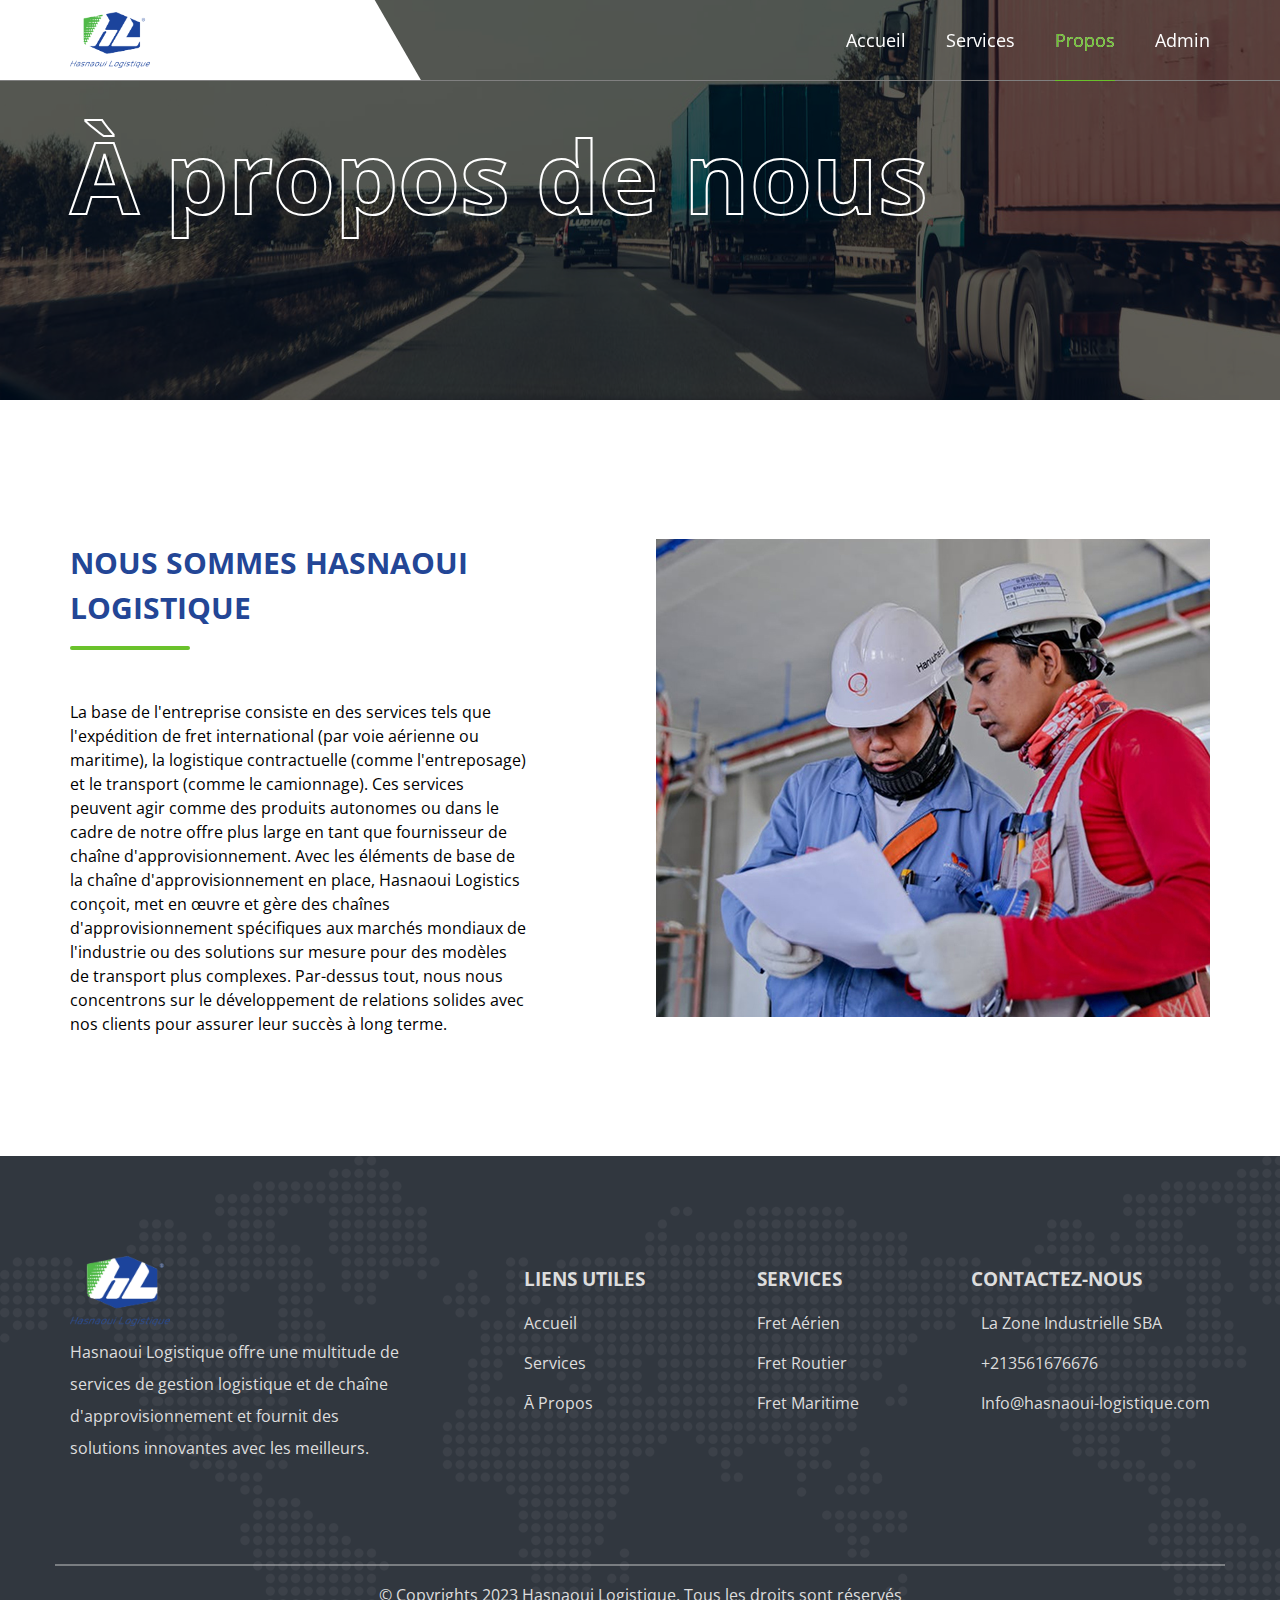
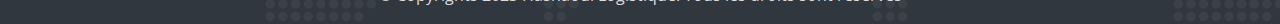
<file: about/about.html>
<!DOCTYPE html>
<html lang="en">
<head>
  <meta charset="UTF-8">
  <meta http-equiv="X-UA-Compatible" content="IE=edge">
  <meta name="viewport" content="width=device-width, initial-scale=1.0">
  <link rel="icon" href="../images/logo.png">
  <link rel="stylesheet" href="../css/normalize.css">
  <link rel="stylesheet" href="../css/main.css">
  <link rel="stylesheet" href="./about.css">
  <link rel="preconnect" href="https://fonts.googleapis.com">
  <link rel="preconnect" href="https://fonts.gstatic.com" crossorigin>
  <link href="https://fonts.googleapis.com/css2?family=Open+Sans:wght@400;500;700&display=swap" rel="stylesheet">
  <link rel="stylesheet" href="https://cdnjs.cloudflare.com/ajax/libs/font-awesome/6.6.0/css/all.min.css" integrity="sha512-Kc323vGBEqzTmouAECnVceyQqyqdsSiqLQISBL29aUW4U/M7pSPA/gEUZQqv1cwx4OnYxTxve5UMg5GT6L4JJg==" crossorigin="anonymous" referrerpolicy="no-referrer" />
  <title>About</title>
</head>
<body>
    <!-- start header -->
    <header>
      <div class="container">
        <img class="logo" src="../images/logo.png" alt="">
        <ul>
          <li><a href="../index.html" data-text="Accueil">Accueil</a></li>
          <li><a href="../Services/services.html" data-text="Services">Services</a></li>
          <li><a class="active" href="about.html" data-text="Propos">Propos</a></li>
          <li><a href="../Admin/Fret Aérien.html" data-text="Admin">Admin</a></li>
        </ul>
        <div class="menu-icon">
          <span></span>
          <span></span>
          <span></span>
        </div>
      </div>
    </header>
    <!-- end header -->


    <div id="about-page">
      <div class="bg-img">
        <div class="container">
          <div class="main-heading">
            <h1>À propos de nous</h1>
          </div>
        </div>
      </div>
      <div class="container">
        <div class="content">
          <div class="text">
            <h1>NOUS SOMMES HASNAOUI LOGISTIQUE</h1>
            <p>La base de l'entreprise consiste en des services tels que l'expédition de fret international (par voie aérienne ou maritime), la logistique contractuelle (comme l'entreposage) et le transport (comme le camionnage). Ces services peuvent agir comme des produits autonomes ou dans le cadre de notre offre plus large en tant que fournisseur de chaîne d'approvisionnement. Avec les éléments de base de la chaîne d'approvisionnement en place, Hasnaoui Logistics conçoit, met en œuvre et gère des chaînes d'approvisionnement spécifiques aux marchés mondiaux de l'industrie ou des solutions sur mesure pour des modèles de transport plus complexes.
              Par-dessus tout, nous nous concentrons sur le développement de relations solides avec nos clients pour assurer leur succès à long terme.</p>
          </div>
          <img src="./about.jpg">
        </div>
        </div>
      </div>

        <!-- footer -->
        <footer>
          <div class="container">
            <div class="logo">
              <img src="../images/logo.png" width="100px">
              <p>Hasnaoui Logistique offre une multitude de services de gestion logistique et de chaîne d'approvisionnement et fournit des solutions innovantes avec les meilleurs.</p>
            </div>
            <div class="links">
              <h3>LIENS UTILES</h3>
              <ul>
                <li><a href="../index.html">Accueil</a></li>
                <li><a href="../Services/services.html">Services</a></li>
                <li><a href="about.html">Ā Propos</a></li>
              </ul>
            </div>
            <div class="services">
              <h3>SERVICES</h3>
              <ul>
                <li><a href="../Services/Air Freight.html">Fret Aérien</a></li>
                <li><a href="../Services/Road Freight.html">Fret Routier</a></li>
                <li><a href="../Services/Ocean Freight.html">Fret Maritime</a></li>
              </ul>
            </div>
            <div class="contact">
              <h3>CONTACTEZ-NOUS</h3>
              <p><i class="fa-solid fa-location-dot"></i> La Zone Industrielle SBA</p>
              <p><i class="fa-solid fa-phone"></i> +213561676676</p>
              <p><i class="fa-solid fa-envelope-open-text"></i> Info@hasnaoui-logistique.com</p>
            </div>
          </div>
          <p>© Copyrights 2023 Hasnaoui Logistique. Tous les droits sont réservés</p>
        </footer>
          <!-- footer -->
          <script src="../main.js"></script>
</body>
</html>
</file>
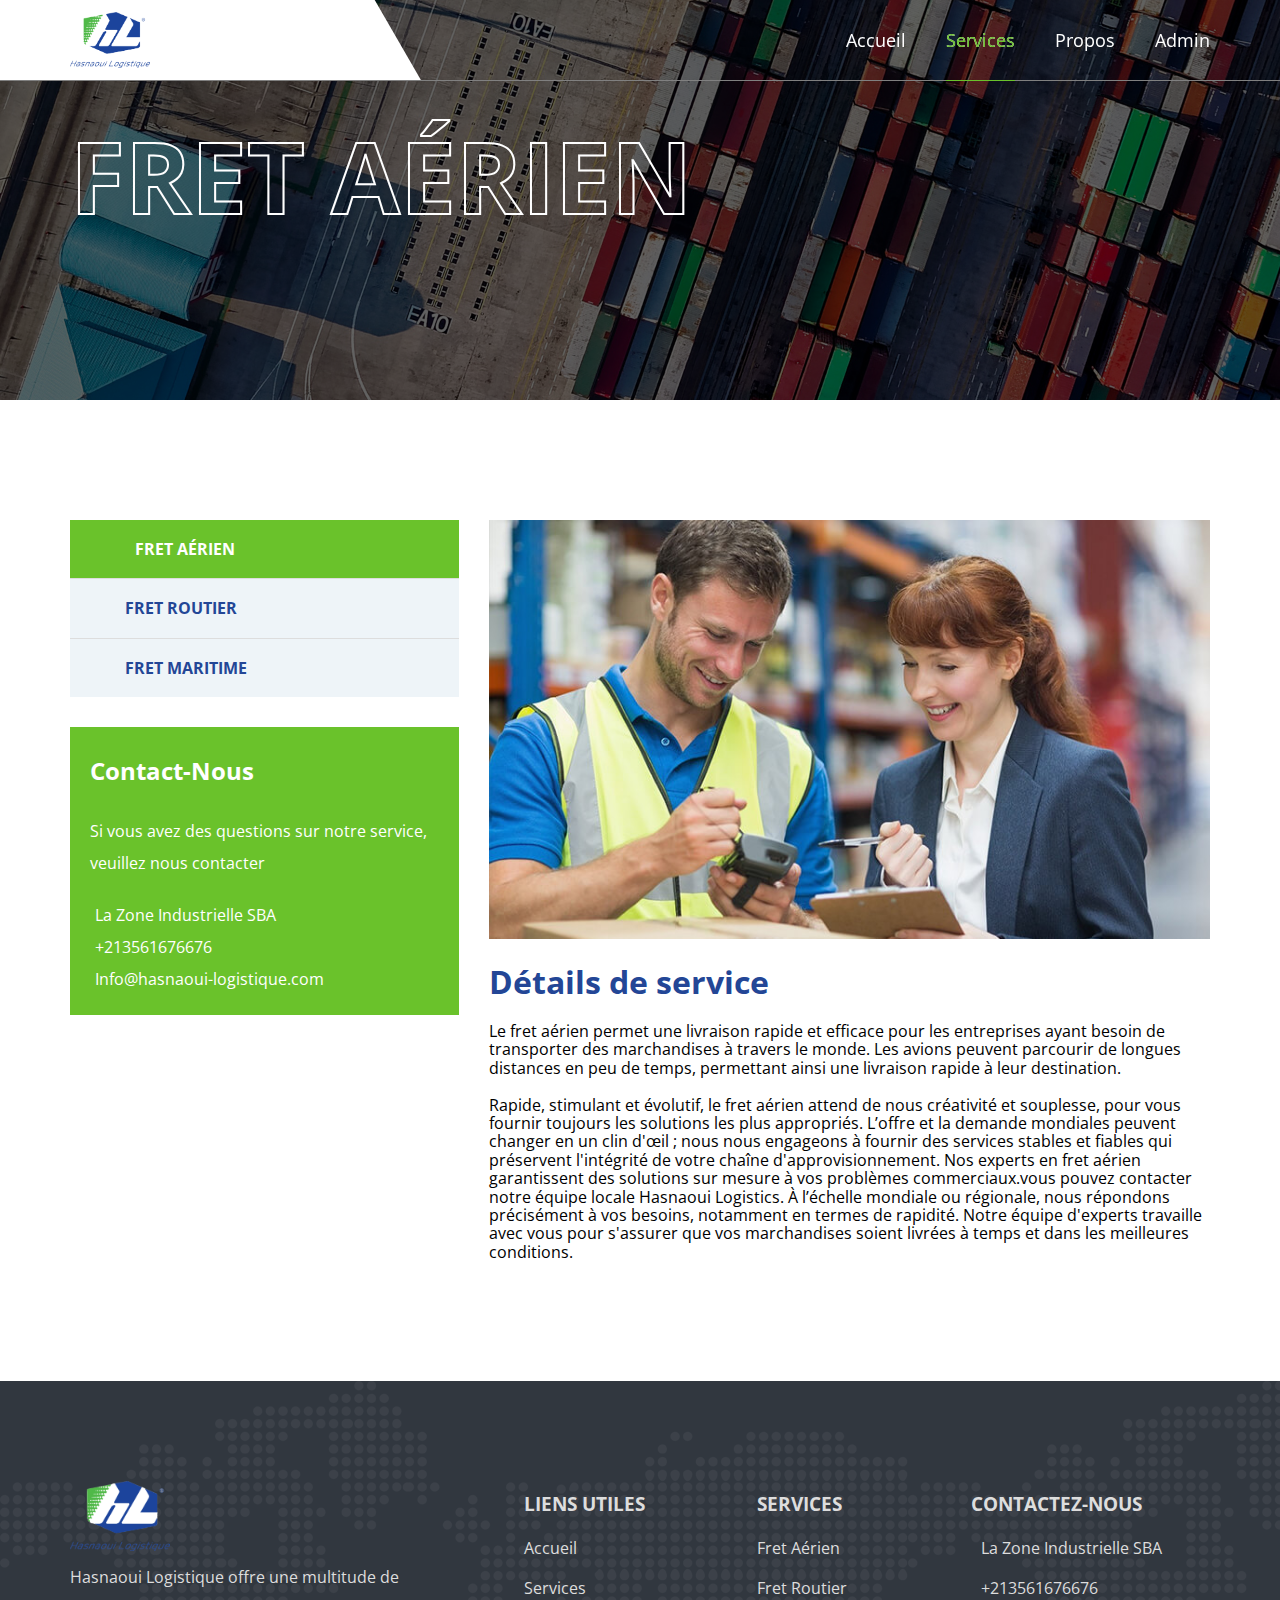
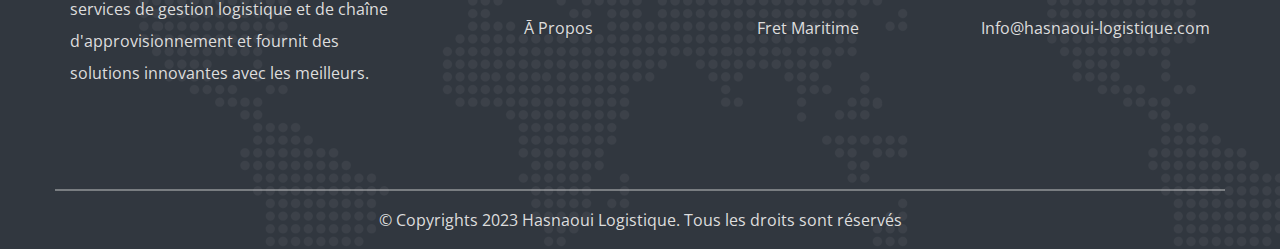
<file: Services/Air Freight.html>
<!DOCTYPE html>
<html lang="en">
<head>
  <meta charset="UTF-8">
  <meta http-equiv="X-UA-Compatible" content="IE=edge">
  <meta name="viewport" content="width=device-width, initial-scale=1.0">
  <link rel="icon" href="../images/logo.png">
  <link rel="stylesheet" href="../css/normalize.css">
  <link rel="stylesheet" href="../css/main.css">
  <link rel="stylesheet" href="services.css">
  <link rel="preconnect" href="https://fonts.googleapis.com">
  <link rel="preconnect" href="https://fonts.gstatic.com" crossorigin>
  <link href="https://fonts.googleapis.com/css2?family=Open+Sans:wght@400;500;700&display=swap" rel="stylesheet">
  <link rel="stylesheet" href="https://cdnjs.cloudflare.com/ajax/libs/font-awesome/6.6.0/css/all.min.css" integrity="sha512-Kc323vGBEqzTmouAECnVceyQqyqdsSiqLQISBL29aUW4U/M7pSPA/gEUZQqv1cwx4OnYxTxve5UMg5GT6L4JJg==" crossorigin="anonymous" referrerpolicy="no-referrer" />
  <title>FRET AÉRIEN</title>
</head>
<body>
    <!-- start header -->
    <header>
      <div class="container">
        <img class="logo" src="../images/logo.png" alt="">
        <ul>
          <li><a href="../index.html" data-text="Accueil">Accueil</a></li>
          <li><a class="active" href="../Services/services.html" data-text="Services">Services</a></li>
          <li><a href="../about/about.html" data-text="Propos">Propos</a></li>
          <li><a href="../Admin/Fret Aérien.html" data-text="Admin">Admin</a></li>

        </ul>
        <div class="menu-icon">
          <span></span>
          <span></span>
          <span></span>
        </div>
      </div>
    </header>
    <!-- end header -->

    <!-- start service-details -->
    <div id="service-details">
      <div class="bg-img">
        <div class="container">
          <div class="main-heading">
            <h1>FRET AÉRIEN</h1>
          </div>
        </div>
      </div>
      <div class="content">
        <div class="container">
          <div class="list">
            <ul>
              <li><a class="active"  href="Air Freight.html"><i class="fa-solid fa-chevron-right"></i> FRET AÉRIEN</a></li>
              <li><a href="Road Freight.html"><i class="fa-solid fa-chevron-right"></i> FRET ROUTIER</a></li>
              <li><a href="Ocean Freight.html"><i class="fa-solid fa-chevron-right"></i> FRET MARITIME</a></li>
            </ul>
            <div class="contact">
              <h2>Contact-Nous</h2>
              <p>Si vous avez des questions sur notre service, veuillez nous contacter</p>
              <div>
                <p><i class="fa-solid fa-location-dot"></i> La Zone Industrielle SBA</p>
                <p><i class="fa-solid fa-phone"></i> +213561676676</p>
                <p><i class="fa-solid fa-envelope-open-text"></i> Info@hasnaoui-logistique.com</p>
              </div>
            </div>
          </div>
          <div class="details">
            <img src="./service-6.jpg">
            <h1>Détails de service</h1>
            <p> Le fret aérien permet une livraison rapide et efficace pour les entreprises ayant besoin de transporter des marchandises à travers le monde. Les avions peuvent parcourir de longues distances en peu de temps, permettant ainsi une livraison rapide à leur destination.</p>
            <br>
            <p>Rapide, stimulant et évolutif, le fret aérien attend de nous créativité et souplesse, pour vous fournir toujours les solutions les plus appropriés. L’offre et la demande mondiales peuvent changer en un clin d'œil ; nous nous engageons à fournir des services stables et fiables qui préservent l'intégrité de votre chaîne d'approvisionnement. Nos experts en fret aérien garantissent des solutions sur mesure à vos problèmes commerciaux.vous pouvez contacter notre équipe locale Hasnaoui Logistics. À l’échelle mondiale ou régionale, nous répondons précisément à vos besoins, notamment en termes de rapidité. Notre équipe d'experts travaille avec vous pour s'assurer que vos marchandises soient livrées à temps et dans les meilleures conditions.</p>
          </div>
        </div>
      </div>
    </div>
    </div>
    <!-- end service-details -->

          <!-- footer -->
          <footer>
            <div class="container">
              <div class="logo">
                <img src="../images/logo.png" width="100px">
                <p>Hasnaoui Logistique offre une multitude de services de gestion logistique et de chaîne d'approvisionnement et fournit des solutions innovantes avec les meilleurs.</p>
              </div>
              <div class="links">
                <h3>LIENS UTILES</h3>
                <ul>
                  <li><a href="../index.html">Accueil</a></li>
                  <li><a href="./services.html">Services</a></li>
                  <li><a href="../about/about.html">Ā Propos</a></li>
                </ul>
              </div>
              <div class="services">
                <h3>SERVICES</h3>
                <ul>
                  <li><a href="Air Freight.html">Fret Aérien</a></li>
                  <li><a href="./Road Freight.html">Fret Routier</a></li>
                  <li><a href="./Ocean Freight.html">Fret Maritime</a></li>
                </ul>
              </div>
              <div class="contact">
                <h3>CONTACTEZ-NOUS</h3>
                <p><i class="fa-solid fa-location-dot"></i> La Zone Industrielle SBA</p>
                <p><i class="fa-solid fa-phone"></i> +213561676676</p>
                <p><i class="fa-solid fa-envelope-open-text"></i> Info@hasnaoui-logistique.com</p>
              </div>
            </div>
            <p>© Copyrights 2023 Hasnaoui Logistique. Tous les droits sont réservés</p>
          </footer>
          <!-- footer -->
          <script src="../main.js"></script>
</body>
</html>
</file>
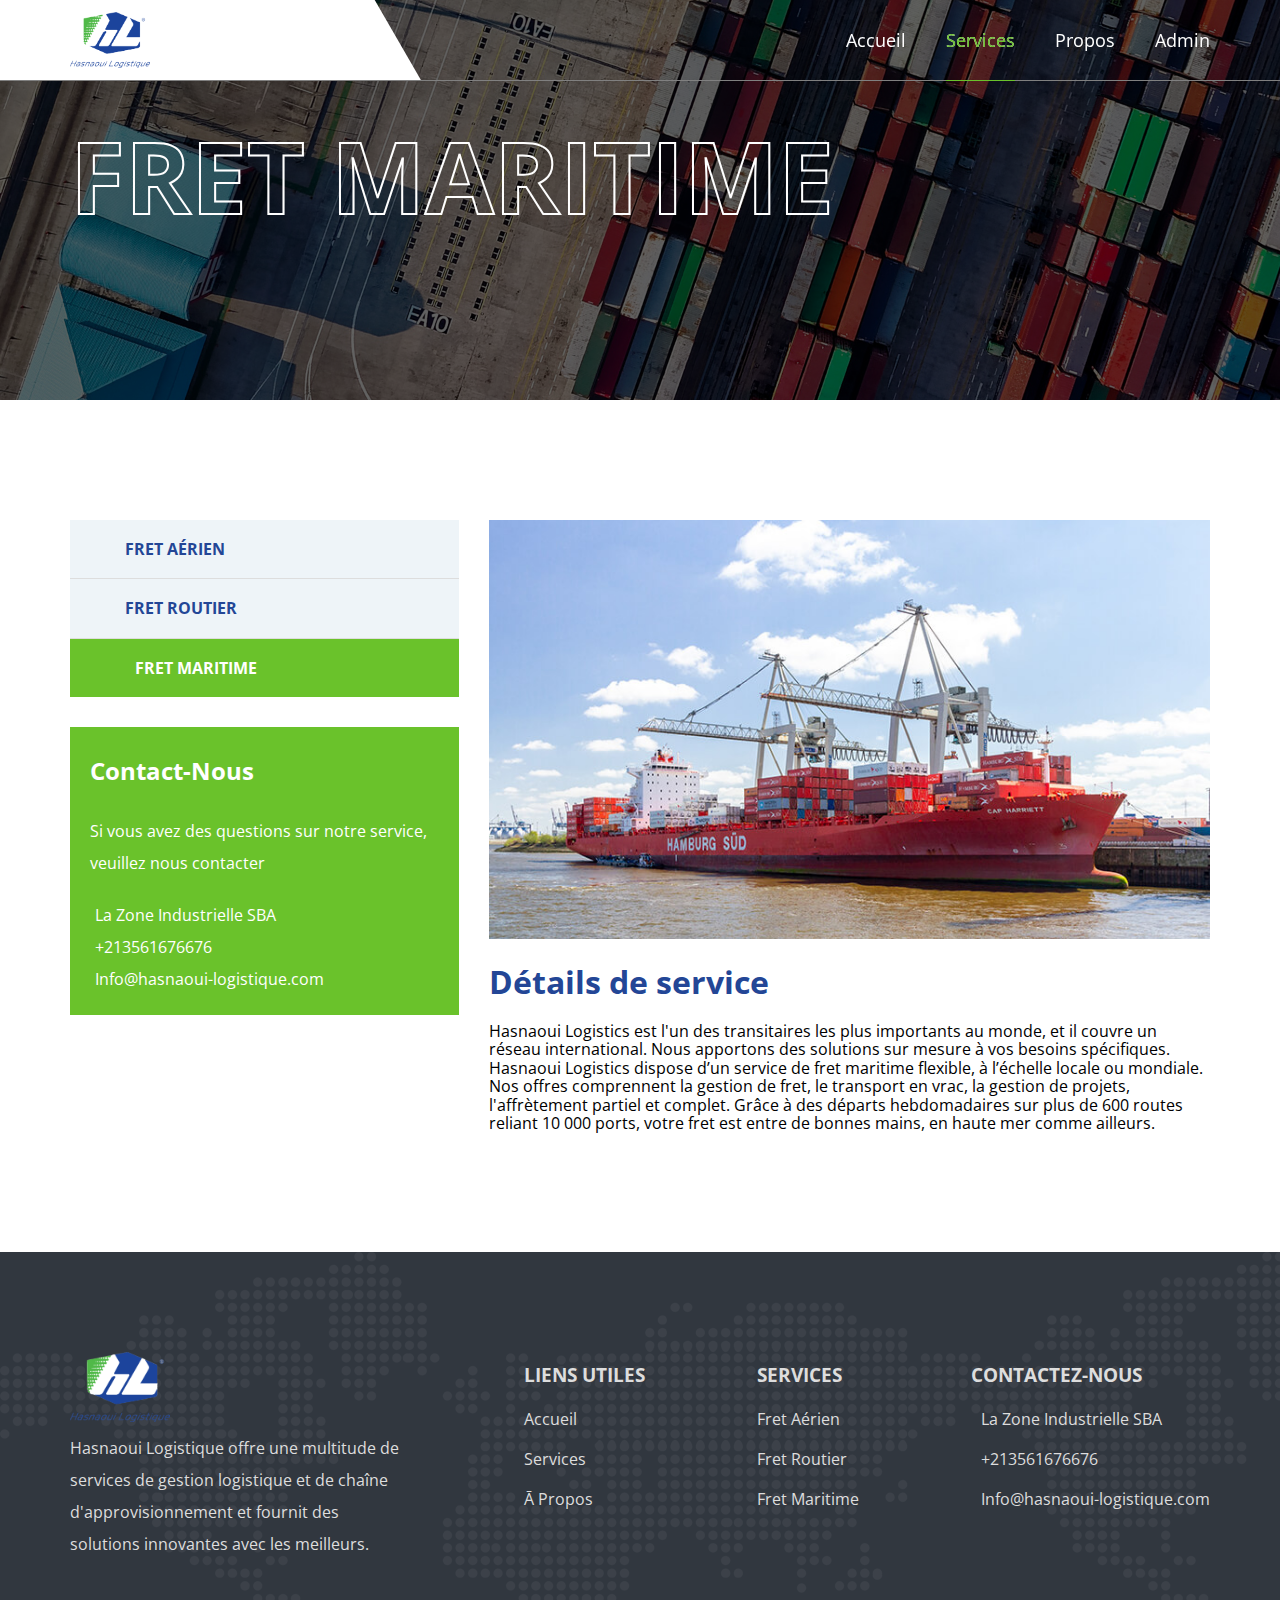
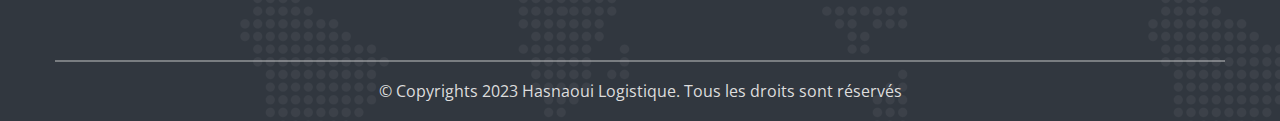
<file: Services/Ocean Freight.html>
<!DOCTYPE html>
<html lang="en">
<head>
  <meta charset="UTF-8">
  <meta http-equiv="X-UA-Compatible" content="IE=edge">
  <meta name="viewport" content="width=device-width, initial-scale=1.0">
  <link rel="icon" href="../images/logo.png">
  <link rel="stylesheet" href="../css/normalize.css">
  <link rel="stylesheet" href="../css/main.css">
  <link rel="stylesheet" href="services.css">
  <link rel="preconnect" href="https://fonts.googleapis.com">
  <link rel="preconnect" href="https://fonts.gstatic.com" crossorigin>
  <link href="https://fonts.googleapis.com/css2?family=Open+Sans:wght@400;500;700&display=swap" rel="stylesheet">
  <link rel="stylesheet" href="https://cdnjs.cloudflare.com/ajax/libs/font-awesome/6.6.0/css/all.min.css" integrity="sha512-Kc323vGBEqzTmouAECnVceyQqyqdsSiqLQISBL29aUW4U/M7pSPA/gEUZQqv1cwx4OnYxTxve5UMg5GT6L4JJg==" crossorigin="anonymous" referrerpolicy="no-referrer" />
  <title>Ocean Freight</title>
</head>
<body>
    <!-- start header -->
    <header>
      <div class="container">
        <img class="logo" src="../images/logo.png" alt="">
        <ul>
          <li><a href="../index.html" data-text="Accueil">Accueil</a></li>
          <li><a class="active" href="../Services/services.html" data-text="Services">Services</a></li>
          <li><a href="../about/about.html" data-text="Propos">Propos</a></li>
          <li><a href="../Admin/Fret Aérien.html" data-text="Admin">Admin</a></li>
        </ul>
        <div class="menu-icon">
          <span></span>
          <span></span>
          <span></span>
        </div>
      </div>
    </header>
    <!-- end header -->

    <!-- start service-details -->
    <div id="service-details">
      <div class="bg-img">
        <div class="container">
          <div class="main-heading">
            <h1>FRET MARITIME</h1>
          </div>
        </div>
      </div>
      <div class="content">
        <div class="container">
          <div class="list">
            <ul>
              <li><a href="Air Freight.html"><i class="fa-solid fa-chevron-right"></i> FRET AÉRIEN</a></li>
              <li><a href="Road Freight.html"><i class="fa-solid fa-chevron-right"></i> FRET ROUTIER</a></li>
              <li><a class="active" href="Ocean Freight.html"><i class="fa-solid fa-chevron-right"></i> FRET MARITIME</a></li>

            </ul>
            <div class="contact">
              <h2>Contact-Nous</h2>
              <p>Si vous avez des questions sur notre service, veuillez nous contacter</p>
              <div>
                <p><i class="fa-solid fa-location-dot"></i> La Zone Industrielle SBA</p>
                <p><i class="fa-solid fa-phone"></i> +213561676676</p>
                <p><i class="fa-solid fa-envelope-open-text"></i> Info@hasnaoui-logistique.com</p>
              </div>
            </div>
          </div>
          <div class="details">
            <img src="./service-3.jpg">
            <h1>Détails de service</h1>
            <p>Hasnaoui Logistics est l'un des transitaires les plus importants au monde, et il couvre un réseau international. Nous apportons des solutions sur mesure à vos besoins spécifiques. Hasnaoui Logistics dispose d’un service de fret maritime flexible, à l’échelle locale ou mondiale. Nos offres comprennent la gestion de fret, le transport en vrac, la gestion de projets, l'affrètement partiel et complet. Grâce à des départs hebdomadaires sur plus de 600 routes reliant 10 000 ports, votre fret est entre de bonnes mains, en haute mer comme ailleurs.</p>
          </div>
        </div>
      </div>
    </div>
    </div>
    <!-- end service-details -->

      <!-- footer -->
      <footer>
        <div class="container">
          <div class="logo">
            <img src="../images/logo.png" width="100px">
            <p>Hasnaoui Logistique offre une multitude de services de gestion logistique et de chaîne d'approvisionnement et fournit des solutions innovantes avec les meilleurs.</p>
          </div>
          <div class="links">
            <h3>LIENS UTILES</h3>
            <ul>
              <li><a href="../index.html">Accueil</a></li>
              <li><a href="./services.html">Services</a></li>
              <li><a href="../about/about.html">Ā Propos</a></li>
            </ul>
          </div>
          <div class="services">
            <h3>SERVICES</h3>
            <ul>
              <li><a href="./Air Freight.html">Fret Aérien</a></li>
              <li><a href="./Road Freight.html">Fret Routier</a></li>
              <li><a href="Ocean Freight.html">Fret Maritime</a></li>
              <!-- <li><a href="./Ware Housing.html">Stockage</a></li> -->
            </ul>
          </div>
          <div class="contact">
            <h3>CONTACTEZ-NOUS</h3>
            <p><i class="fa-solid fa-location-dot"></i> La Zone Industrielle SBA</p>
            <p><i class="fa-solid fa-phone"></i> +213561676676</p>
            <p><i class="fa-solid fa-envelope-open-text"></i> Info@hasnaoui-logistique.com</p>
          </div>
        </div>
        <p>© Copyrights 2023 Hasnaoui Logistique. Tous les droits sont réservés</p>
      </footer>
      <!-- footer -->
      <script src="../main.js"></script>
</body>
</html>
</file>
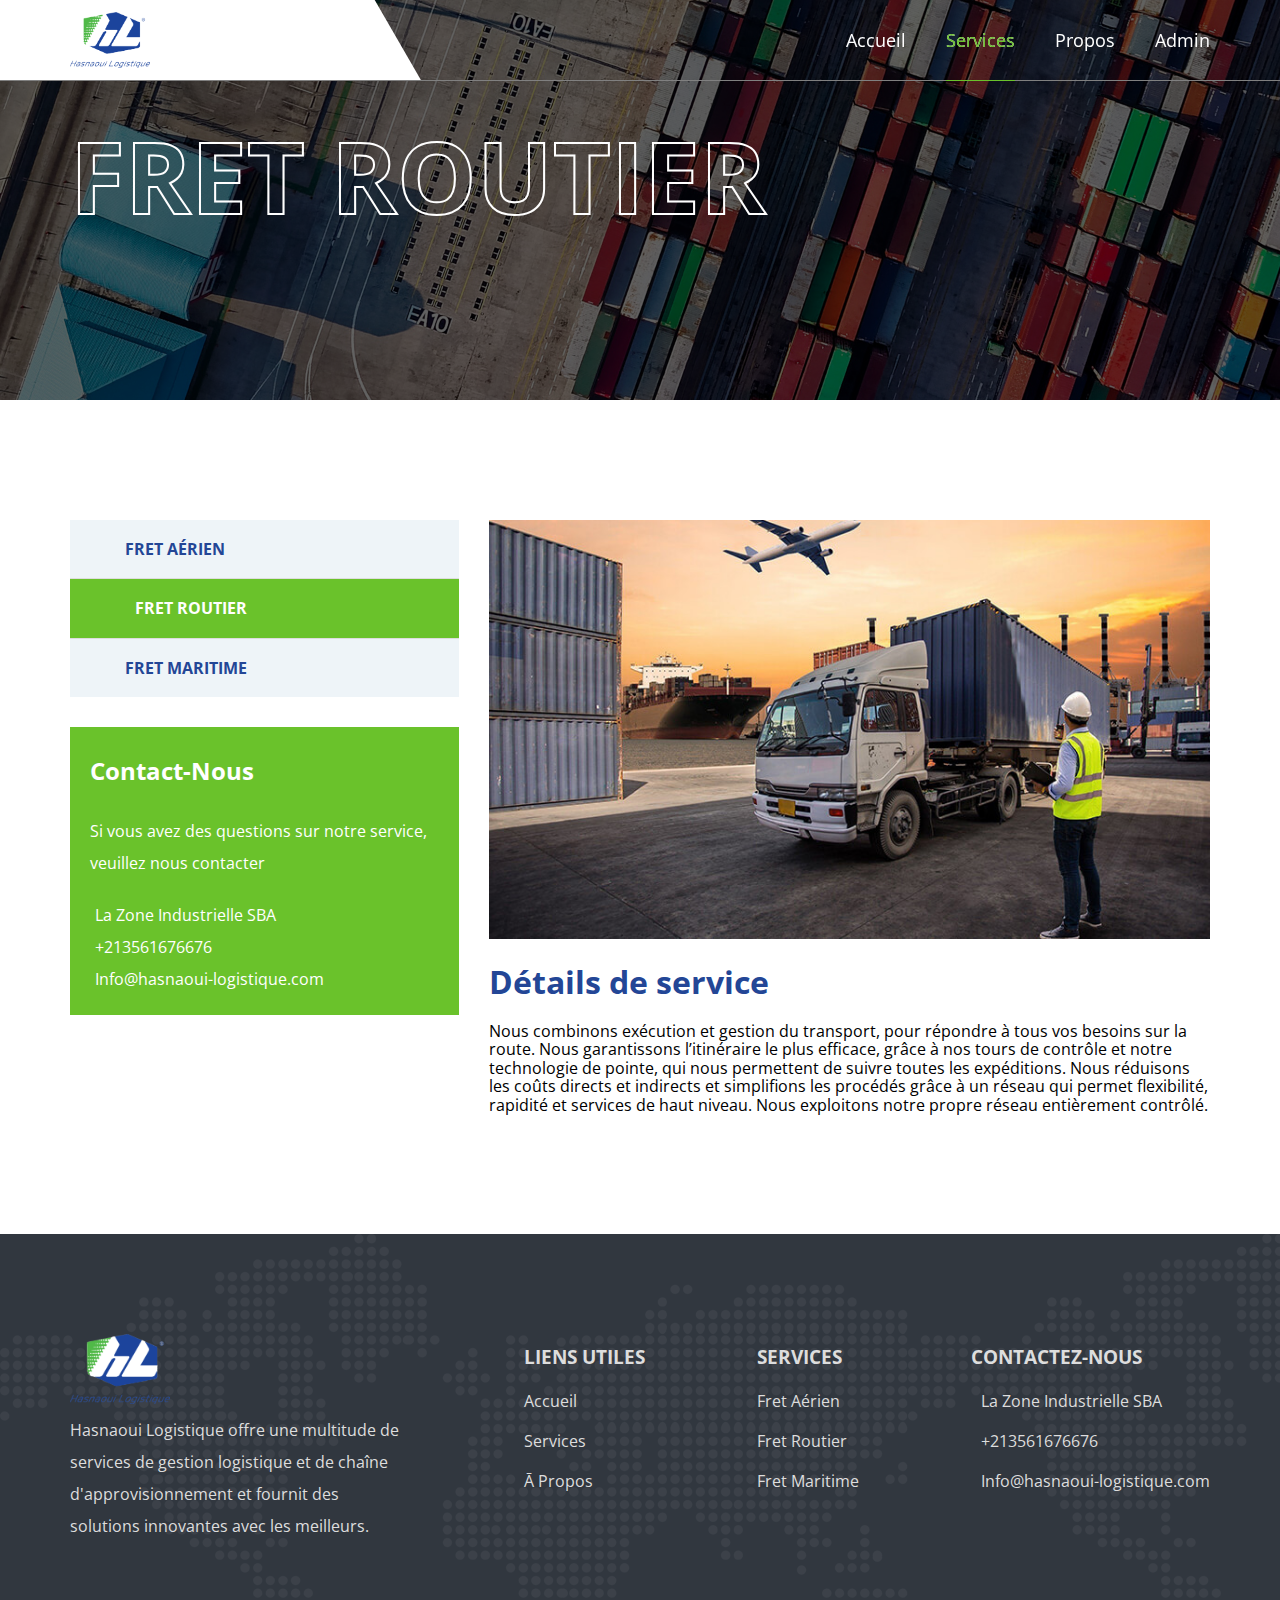
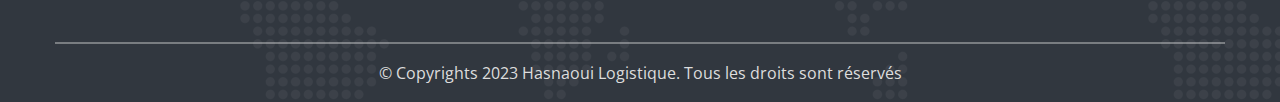
<file: Services/Road Freight.html>
<!DOCTYPE html>
<html lang="en">
<head>
  <meta charset="UTF-8">
  <meta http-equiv="X-UA-Compatible" content="IE=edge">
  <meta name="viewport" content="width=device-width, initial-scale=1.0">
  <link rel="icon" href="../images/logo.png">
  <link rel="stylesheet" href="../css/normalize.css">
  <link rel="stylesheet" href="../css/main.css">
  <link rel="stylesheet" href="services.css">
  <link rel="preconnect" href="https://fonts.googleapis.com">
  <link rel="preconnect" href="https://fonts.gstatic.com" crossorigin>
  <link href="https://fonts.googleapis.com/css2?family=Open+Sans:wght@400;500;700&display=swap" rel="stylesheet">
  <link rel="stylesheet" href="https://cdnjs.cloudflare.com/ajax/libs/font-awesome/6.6.0/css/all.min.css" integrity="sha512-Kc323vGBEqzTmouAECnVceyQqyqdsSiqLQISBL29aUW4U/M7pSPA/gEUZQqv1cwx4OnYxTxve5UMg5GT6L4JJg==" crossorigin="anonymous" referrerpolicy="no-referrer" />
  <title>Fret routier</title>
</head>
<body>
    <!-- start header -->
    <header>
      <div class="container">
        <img class="logo" src="../images/logo.png" alt="">
        <ul>
          <li><a href="../index.html" data-text="Accueil">Accueil</a></li>
          <li><a class="active" href="../Services/services.html" data-text="Services">Services</a></li>
          <li><a href="../about/about.html" data-text="Propos">Propos</a></li>
          <li><a href="../Admin/Fret Aérien.html" data-text="Admin">Admin</a></li>

        </ul>
        <div class="menu-icon">
          <span></span>
          <span></span>
          <span></span>
        </div>
      </div>
    </header>
    <!-- end header -->

    <!-- start service-details -->
    <div id="service-details">
      <div class="bg-img">
        <div class="container">
          <div class="main-heading">
            <h1>FRET ROUTIER</h1>
          </div>
        </div>
      </div>
      <div class="content">
        <div class="container">
          <div class="list">
            <ul>
              <li><a href="Air Freight.html"><i class="fa-solid fa-chevron-right"></i> FRET AÉRIEN</a></li>
              <li><a  class="active" href="Road Freight.html"><i class="fa-solid fa-chevron-right"></i> FRET ROUTIER</a></li>
              <li><a href="Ocean Freight.html"><i class="fa-solid fa-chevron-right"></i> FRET MARITIME</a></li>
            </ul>
            <div class="contact">
              <h2>Contact-Nous</h2>
              <p>Si vous avez des questions sur notre service, veuillez nous contacter</p>
              <div>
                <p><i class="fa-solid fa-location-dot"></i> La Zone Industrielle SBA</p>
                <p><i class="fa-solid fa-phone"></i> +213561676676</p>
                <p><i class="fa-solid fa-envelope-open-text"></i> Info@hasnaoui-logistique.com</p>
              </div>
            </div>
          </div>
          <div class="details">
            <img src="./service-1.jpg">
            <h1>Détails de service</h1>
            <p>Nous combinons exécution et gestion du transport, pour répondre à tous vos besoins sur la route. Nous garantissons l’itinéraire le plus efficace, grâce à nos tours de contrôle et notre technologie de pointe, qui nous permettent de suivre toutes les expéditions. Nous réduisons les coûts directs et indirects et simplifions les procédés grâce à un réseau qui permet flexibilité, rapidité et services de haut niveau. Nous exploitons notre propre réseau entièrement contrôlé.</p>
          </div>
        </div>
      </div>
    </div>
    </div>
    <!-- end service-details -->

          <!-- footer -->
          <footer>
            <div class="container">
              <div class="logo">
                <img src="../images/logo.png" width="100px">
                <p>Hasnaoui Logistique offre une multitude de services de gestion logistique et de chaîne d'approvisionnement et fournit des solutions innovantes avec les meilleurs.</p>
              </div>
              <div class="links">
                <h3>LIENS UTILES</h3>
                <ul>
                  <li><a href="../index.html">Accueil</a></li>
                  <li><a href="./services.html">Services</a></li>
                  <li><a href="../about/about.html">Ā Propos</a></li>
                </ul>
              </div>
              <div class="services">
                <h3>SERVICES</h3>
                <ul>
                  <li><a href="./Air Freight.html">Fret Aérien</a></li>
                  <li><a href="Road Freight.html">Fret Routier</a></li>
                  <li><a href="./Ocean Freight.html">Fret Maritime</a></li>
                </ul>
              </div>
              <div class="contact">
                <h3>CONTACTEZ-NOUS</h3>
                <p><i class="fa-solid fa-location-dot"></i> La Zone Industrielle SBA</p>
                <p><i class="fa-solid fa-phone"></i> +213561676676</p>
                <p><i class="fa-solid fa-envelope-open-text"></i> Info@hasnaoui-logistique.com</p>
              </div>
            </div>
            <p>© Copyrights 2023 Hasnaoui Logistique. Tous les droits sont réservés</p>
          </footer>
          <!-- footer -->
          <script src="../main.js"></script>
</body>
</html>
</file>
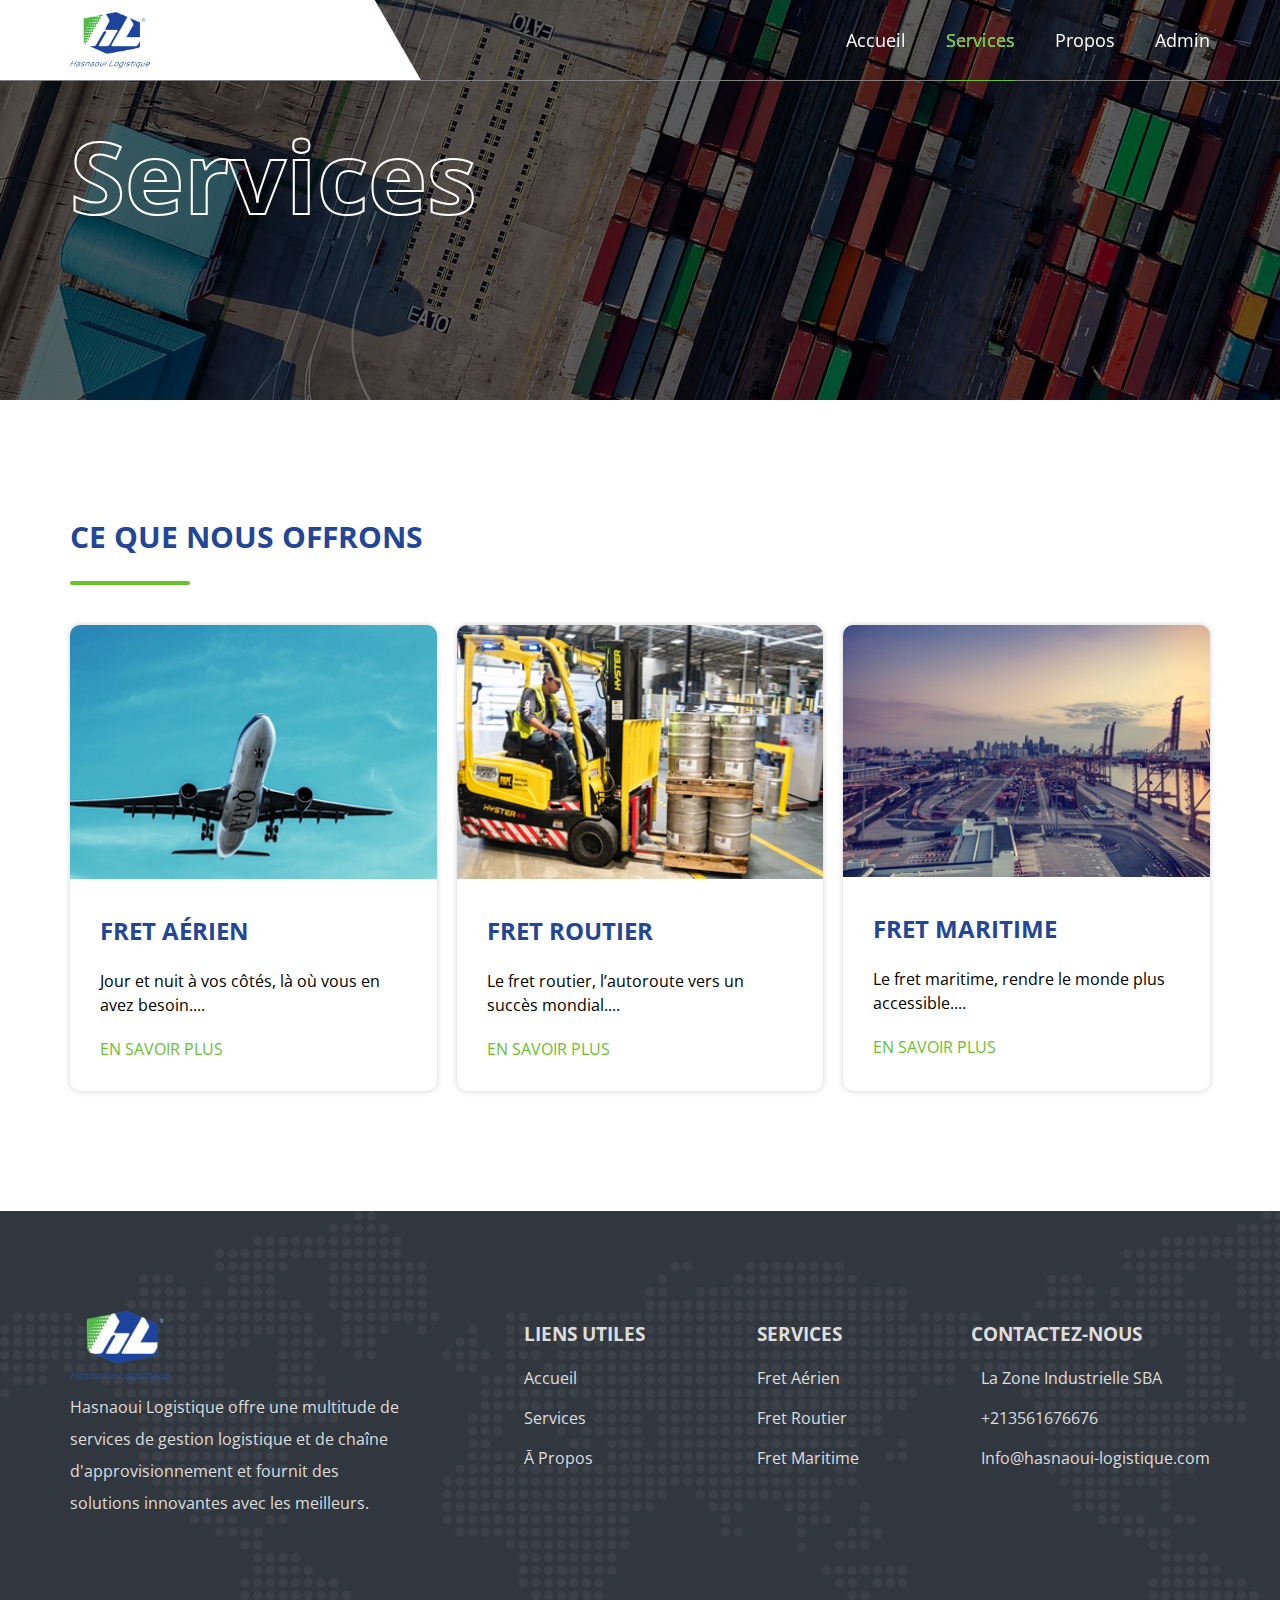
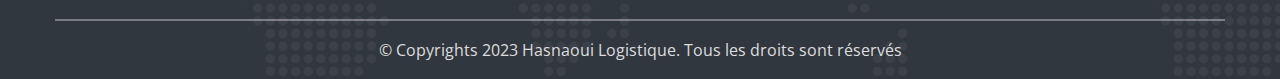
<file: Services/services.html>
<!DOCTYPE html>
<html lang="en">
<head>
  <meta charset="UTF-8">
  <meta http-equiv="X-UA-Compatible" content="IE=edge">
  <meta name="viewport" content="width=device-width, initial-scale=1.0">
  <link rel="icon" href="../images/logo.png">
  <link rel="stylesheet" href="../css/normalize.css">
  <link rel="stylesheet" href="../css/main.css">
  <link rel="stylesheet" href="./services.css">
  <link rel="preconnect" href="https://fonts.googleapis.com">
  <link rel="preconnect" href="https://fonts.gstatic.com" crossorigin>
  <link href="https://fonts.googleapis.com/css2?family=Open+Sans:wght@400;500;700&display=swap" rel="stylesheet">
  <link rel="stylesheet" href="https://cdnjs.cloudflare.com/ajax/libs/font-awesome/6.6.0/css/all.min.css" integrity="sha512-Kc323vGBEqzTmouAECnVceyQqyqdsSiqLQISBL29aUW4U/M7pSPA/gEUZQqv1cwx4OnYxTxve5UMg5GT6L4JJg==" crossorigin="anonymous" referrerpolicy="no-referrer" />
  <title>Services</title>
</head>
<body>
    <!-- start header -->
    <header>
      <div class="container">
        <img class="logo" src="../images/logo.png" alt="">
        <ul>
          <li><a href="../index.html" data-text="Accueil">Accueil</a></li>
          <li><a class="active" href="services.html" data-text="Services">Services</a></li>
          <li><a href="../about/about.html" data-text="Propos">Propos</a></li>
          <li><a href="../Admin/Fret Aérien.html" data-text="Admin">Admin</a></li>
        </ul>
        <div class="menu-icon">
          <span></span>
          <span></span>
          <span></span>
        </div>
      </div>
    </header>
    <!-- end header -->

    <!-- start landing -->
    <div id="services-page">
      <div class="bg-img">
        <div class="container">
          <div class="main-heading">
            <h1>Services</h1>
          </div>
        </div>
      </div>
      <div class="content">
        <div class="container">
          <h1>CE QUE NOUS OFFRONS</h1>
          <div class="grid">
            <div class="box">
              <div class="img"><img src="./AIR FREIGHT.jpg"></div>
              <div class="text">
                <h2>FRET AÉRIEN</h2>
                <p>Jour et nuit à vos côtés, là où vous en avez besoin....</p>
                <a href="Air Freight.html">EN SAVOIR PLUS</a>
              </div>
            </div>
            <div class="box">
              <div class="img"><img src="./ROAD FREIGHT.jpg"></div>
              <div class="text">
                <h2>FRET ROUTIER</h2>
                <p>Le fret routier, l’autoroute vers un succès mondial....</p>
                <a href="Road Freight.html">EN SAVOIR PLUS</a>
              </div>
            </div>
            <div class="box">
              <div class="img"><img src="./OCEAN FREIGHT.jpg"></div>
              <div class="text">
                <h2>FRET MARITIME</h2>
                <p>Le fret maritime, rendre le monde plus accessible....</p>
                <a href="Ocean Freight.html">EN SAVOIR PLUS</a>
              </div>
            </div>
          </div>
        </div>
      </div>
    </div>
    </div>
    <!-- end landing -->


          <!-- footer -->
          <footer>
            <div class="container">
              <div class="logo">
                <img src="../images/logo.png" width="100px">
                <p>Hasnaoui Logistique offre une multitude de services de gestion logistique et de chaîne d'approvisionnement et fournit des solutions innovantes avec les meilleurs.</p>
              </div>
              <div class="links">
                <h3>LIENS UTILES</h3>
                <ul>
                  <li><a href="../index.html">Accueil</a></li>
                  <li><a href="services.html">Services</a></li>
                  <li><a href="../about/about.html">Ā Propos</a></li>
                </ul>
              </div>
              <div class="services">
                <h3>SERVICES</h3>
                <ul>
                  <li><a href="./Air Freight.html">Fret Aérien</a></li>
                  <li><a href="./Road Freight.html">Fret Routier</a></li>
                  <li><a href="./Ocean Freight.html">Fret Maritime</a></li>
                </ul>
              </div>
              <div class="contact">
                <h3>CONTACTEZ-NOUS</h3>
                <p><i class="fa-solid fa-location-dot"></i> La Zone Industrielle SBA</p>
                <p><i class="fa-solid fa-phone"></i> +213561676676</p>
                <p><i class="fa-solid fa-envelope-open-text"></i> Info@hasnaoui-logistique.com</p>
              </div>
            </div>
            <p>© Copyrights 2023 Hasnaoui Logistique. Tous les droits sont réservés</p>
          </footer>
          <!-- footer -->
          <script src="../main.js"></script>
</body>
</html>
</file>
<file: css/main.css>
/* Start Variables */
:root {
  --mainColor:#6ac22b;
  --secondColor:#234696;
}
/* End Variables */

/* Start Global Rules */
* {
  -webkit-box-sizing: border-box;
  -moz-box-sizing: border-box;
  box-sizing: border-box;
  padding: 0;
  margin: 0;
}
body{
  font-family: 'Open Sans', sans-serif;
}
html {
  scroll-behavior: smooth;
}
ul{
  list-style: none;
}
.container{
  padding-left: 15px;
  padding-right: 15px;
  margin-left: auto;
  margin-right: auto;
}
/* Small */
@media (min-width: 768px) {
  .container {
    width: 750px;
  }
}
/* Medium */
@media (min-width: 992px) {
  .container {
    width: 970px;
  }
}
/* Large */
@media (min-width: 1200px) {
  .container {
    width: 1170px;
  }
}
/* End Global Rules */

/* Start Components */
.main-heading{
  padding-bottom: 50px;
}
.main-heading h1{
  position: relative;
  width: fit-content;
  font-size: 60px;
  -webkit-text-stroke:1px var(--mainColor);
  color: transparent;
  margin: auto;
}
@media (max-width: 767px) {
  .main-heading h1{
    font-size: 45px !important;
  }
}
.bg-img::before{
  position: absolute;
  content: "";
  width: 100%;
  height: 100%;
  background-color: #0000009d;
}
.padding{
  padding-top: 80px;
  padding-bottom: 80px;
}
::-webkit-scrollbar{
  width: 10px;
}
::-webkit-scrollbar-track{
  background-color: transparent;
}
::-webkit-scrollbar-thumb{
  background-color: var(--mainColor);
  border-radius: 20px;
  padding: 20px;
}
.scroll-top{
  position: fixed;
  right: -100%;
  bottom: 30px;
  background-color: var(--mainColor);
  color: white;
  padding: 10px;
  border-radius: 5px;
  z-index: 100;
  transition: right 1s;
  cursor: pointer;
}
.scroll-top:hover{
  background-color: #5bb01f;
}
/* end Components */

/* start navbar */

header{
  position: fixed;
  width: 100%;
  color: white;
  z-index: 100;
  transition: 0.5s;
}
header .container{
  display: flex;
  justify-content: space-between;
  align-items: center;
}
header::before{
  position: absolute;
  content: "";
  height: 1px;
  width: 100%;
  background-color: grey;
  left: 0%;
  bottom: 0%;
  transition: 0.5s;
}
header::after{
  position: absolute;
  content: "";
  width: 35%;
  height: 100%;
  top: 0;
  left: -50px;
  background-color: white;
  z-index: -1;
  transform: skewX(30deg);
  transition: width 0.5s;
}
header .logo{
  transition: 0.5s;
  width: 80px;
}
header ul{
  display: flex;
  gap: 40px;
}
header ul a{
  position: relative;
  text-decoration: none;
  font-size: large;
  -webkit-text-fill-color: white;
  display: block;
  padding: 30px 0px;
}
header ul a::before{
  position: absolute;
  content: attr(data-text);
  -webkit-text-fill-color: var(--mainColor);
  left: 0;
  width: 0%;
  transition: width 0.3s ease-in;
  overflow: hidden;
}
header ul a:hover::before,
header ul a.active::before{
  width: 100%;
  height: fit-content;
}
header ul a::after{
  position: absolute;
  content: "";
  width: 0px;
  height: 1px;
  background-color: var(--mainColor);
  left: 0%;
  bottom: 0%;
  transition: width 0.3s ease-in;
}
header ul a:hover::after,
header ul a.active::after{
  width: 100%;
}
.sticky .logo{
  width: 80px;
  transition: 0.5s;
}
.sticky::before{
  display: none;
}
.sticky ul a{
  position: relative;
  -webkit-text-fill-color: black;
  padding: 25px 0px;
} 
.sticky ul a::before{
  -webkit-text-fill-color: var(--mainColor);
}

.sticky ul a:hover::after{
  display: none;
}
.sticky::after{
  width: 120%;
  box-shadow: 0 0 4px 2px #ddd;
}


header .menu-icon{
  width: 25px;
  height: 14px;
  cursor: pointer;
  position: relative;
  display: none;
  transition: 0.5s;
}
header .menu-icon span {
  background-color: white;
  height: 2px;
  position: absolute;
  width: 100%;
  left: 0;
  transition: 0.5s;
}
header .menu-icon span:first-child {
  top: 0;
}
header .menu-icon span:nth-child(2) {
  top: 6px;
}
header .menu-icon span:last-child {
  top: 12px;
}
header .menu-icon.active  span:nth-child(2) {
  opacity: 0;
}
header .menu-icon.active  span:first-child,
header .menu-icon.active  span:last-child {
  top: 6px;
  background-color: var(--mainColor);
}
header .menu-icon.active  span:first-child {
  transform: rotate(45deg);
}
header .menu-icon.active  span:last-child {
  transform: rotate(-45deg);
}
@media (max-width: 767px) {
  header{
    padding: 10px;
  }
  header::before{
    display: none;
  }
  header::after{
    width: 120%;
    box-shadow: 0 0 4px 2px #ddd;
  }
  header .menu-icon{
    display:block;
  }
  header .menu-icon span{
    background-color: black;
  }
  header ul{
    display: block;
    position: absolute;
    left: 0;
    top: -1000px;
    width: 100%;
    height: 100vh;
    background-color: #000000cf;
    padding-top: 50px;
    transition: 0.8s;
    text-align: center;
  } 
  header ul.active{
    top: 0;
  } 
  header ul a::after,
  header ul a::before{
    display: none;
  }
  header ul a.active{
    -webkit-text-fill-color: var(--mainColor);
  }
}
/* end navbar */

/* start slider */
#landing{
  margin: auto;
  height: 100vh;
  position: relative;
  overflow: hidden;
}
#landing::before{
  position: absolute;
  content:""; 
  left: 0px;
  top: 0px;
  width: 100%;
  height: 100%;
  background-color: #0000009d;
  z-index: 1;
}
#landing .slider{
  width: 100%;
  height: 100vh;
  position: absolute;
  overflow: hidden;
}
#landing .slider img{
  width: 100%;
  height: 100vh;
  opacity: 0;
  transition: opacity 1s;
}
#landing .slider.active img{
  opacity: 1;
}

#landing .slider-controls{
  margin: 10px auto;
  position: absolute;
  display: flex;
  width: 135%;
  justify-content: space-between;
  top: 50%;
  left: 50%;
  transform: translate(-50%,-50%);
  z-index: 22;
  transition: width 0.5s;
  padding-left: 30px;
  padding-right: 30px;
}
#landing:hover .slider-controls{
  width: 100%;
}
#landing .slider-controls i{
  font-size: 40px;
  color: white;
  cursor: pointer;
}
#landing .slider-controls i.disabled{
  opacity: 0.5;
  cursor: no-drop;
}

#landing .indicators {
  position: absolute;
  bottom: 10%;
  left: 50%;
  transform: translateX(-50%);
  z-index: 2;
}
#landing .indicators ul li {
  list-style: none;
  display: inline-block;
  margin-left: 5px;
  width: 10px;
  height: 10px;
  border-radius: 50%;
  background-color: white;
  cursor: pointer;
  transition: 0.3s;
  opacity: 0.5;
}
#landing .indicators ul{
  display: flex;
  align-items: center;
}
#landing .indicators ul li.active{
  width: 35px;
  opacity: 1;
  border-radius: 20px;
  background-color: var(--mainColor);
}

.slider .title{
  position: absolute;
  top: 50%;
  width: 50%;
  transform: translateY(-50%);
  color: white;
  z-index: 3;
  padding: 50px;
  overflow: hidden;
  opacity: 0;
  border-top-right-radius: 10px;
  border-bottom-right-radius: 10px;
  line-height: 1.5;
  display: flex;
  flex-direction: column;
  align-items: flex-end;
}

.slider.active .title.active{
  opacity: 1;
}
.slider .title h1{
  transform: translateY(-180px);
  opacity: 0;
  transition:opacity, transform 1s;
  max-width: 500px;
  font-size: 50px;
}
.slider .title p{
  transform: translateY(-500px);
  transition: transform 0.5s;
  max-width: 500px;
}

.slider.active .title.active h1{
  opacity: 1;
  transform: translateY(0px);
}

.slider.active .title.active p{
  transform: translateY(0px);
  transition-delay: 0.3s;
} 
@media (max-width: 767px) {
  .slider .title{
    width: 100%;
    border-radius: 0%;
    align-items: center;
  }
  .slider .title h1{
    font-size: 30px;
  }
}

/* end slider */

/* start services */
#services{
  background-image: url(../images/servises.png);
  background-size: cover;
}
#services .container{
  display: grid;
  grid-template-columns: repeat(auto-fill, minmax(300px, 1fr));
  gap:20px;
}
#services .container .box{
  overflow: hidden;
  position: relative;
  text-align: center;
  border: solid 1px var(--mainColor);
  border-radius: 10px;
  padding: 35px 20px;
  transition: 0.2s;
  background-color: white;
}
#services .container .box i{
  color: var(--mainColor);
  font-size: 30px;
  background-color: white;
  border-radius: 50%;
  transition: 0.5s;
}
#services .container .box h2{
  padding: 10px;
  color: var(--secondColor);
  transition: 0.5s;
}
#services .container .box p{
  line-height: 1.5;
  transition: 0.5s;
}
#services .container .box:hover i{
  background-color: var(--secondColor);
  box-shadow: 0 0 0 500px var(--secondColor);
  color: #ddd;
  transition: 0.8s;
}
#services .container .box:hover h2,
#services .container .box:hover p{
  color: #ddd;
}
/* end services */

/* start services */
#about{
  display: flex;
  color: #ddd;
}
#about .content{
  background-image: url(../images/about.jpg);
  background-size: cover;
  padding: 80px 130px;
  width: 50%;
}
#about .content .text{
  background-color: #0000009d;
  border-radius: 10px;
  padding: 50px;
}
#about .content .text p{
  line-height: 2;
}
#about .features{
  display: flex;
  flex-direction: column;
  justify-content: center;
  gap: 100px;
  background-color: var(--secondColor);
  line-height: 2;
  width: 50%;
  padding: 80px 50px;
}
#about .features div{
  position: relative;
}
#about .features div i{
  position: absolute;
  left: -80px;
  background-color: var(--mainColor);
  padding: 15px;
  font-size: 25px;
  border-radius: 50%;
  color: white;
  border: solid 2px white;
  transition: 0.5s;
}
#about .features div:hover i{
  transform: rotateY(360deg); 
  background-color: white;
  border-color: var(--mainColor);
  color: var(--mainColor);
}
#about .features div h3{
  margin-bottom: 20px;
}
@media (max-width: 991px) {
  #about{
    flex-direction: column;
    margin: 0% auto;
  }
  #about .content {
    width: 100%;
    padding: 80px;
  }
  #about .features {
    padding-left: 150px;
    width: 100%;
  }
}
@media (max-width: 767px) {
  #about .content {
    padding: 30px;
  }
  #about .container .content .text{
    padding: 30px;
  }
  #about .features {
    padding: 100px 20px;
    width: 100%;
  }
  #about .features div{
    text-align: center;
  }
  #about  .features div i{
    position: static;
  }
}

/* end about */

/* start stats */
#stats{
  background-image: url(/images/testimonial.png);
  background-size: cover;
}
#stats .container{
  display: flex;
  justify-content: space-between;
  flex-wrap: wrap;
  gap: 20px;
}
#stats .container div{
  background-color:var(--mainColor);
  padding: 30px;
  text-align: center;
  width: 22%;
  position: relative;
}
#stats .container div h1{
  font-size: 35px;
}
#stats .container div p{
  color: var(--secondColor);
  font-weight: bold;
  font-style: italic;
}
#stats .container div i{
  font-size: 30px;
}
#stats .container div::before{
  position: absolute;
  content: "";
  width: 2px;
  height: 0%;
  left: 0%;
  bottom: 0%;
  background-color: var(--secondColor);
  transition: 1s;
}
#stats .container div:hover::before{
  height: 100%;
}
#stats .container div::after{
  position: absolute;
  content: "";
  width: 2px;
  height: 0%;
  right: 0%;
  top: 0%;
  background-color: var(--secondColor);
  transition: 1s;
}
#stats .container div:hover::after{
  height: 100%;
}
@media (max-width: 991px) {
  #stats .container div{
    width: 48%;
  }
}
@media (max-width: 767px) {
  #stats .container div{
    width: 100%;
  }
}
/* end stats */

/* start quote */
#quote{
  position: relative;
  background-image: url(../images/quote.jpg);
  background-size: cover;
}
#quote::before{
  position: absolute;
  content:""; 
  left: 0px;
  top: 0px;
  width: 100%;
  height: 100%;
  background-color: #0000009d;
  z-index: 1;
}
#quote .container {
  display: flex;
  justify-content: space-between;
  gap: 50px;
}
#quote .container .input {
  position: relative;
  background-color: white;
  padding: 40px;
  border-radius: 10px;
  z-index: 2;
}
#quote .container .input .personal,#quote .container .input .shipment{
  display: grid;
  grid-template-columns: auto auto;
  gap: 20px;
  margin-bottom: 50px;
}
#quote .container .input input,#quote .container .input select{
  padding: 15px 20px;
  border-radius: 0%;
  border: solid 1px #ddd;
  outline: none;
}
#quote .container .input h3{
  color: var(--secondColor);
  margin-bottom: 20px;
}
#quote .container .input button{
  background-color: var(--mainColor);
  border: solid 2px var(--mainColor);
  color: white;
  padding: 15px 20px;
  border-radius: 50px;
  width: 100%;
  display: block;
  text-align: center;
  transition: 0.2s;
  cursor: pointer;
}
#quote .container .input button:hover{
  border: solid 2px var(--mainColor);
  background-color: white;
  color: var(--mainColor);
}
#quote .container .text{
  position: relative;
  z-index: 2;
  color: white;
  align-self: center;
}
#quote .container .text .main-heading h1{
  margin: 0%;
}
#quote .container .text > h1{
  font-size: 40px;
}
#quote .container .text p{
  line-height: 2;
}
#quote .container .text h1::before{
  color: white;
}
@media (max-width: 991px) {
  #quote .container{
    justify-content: center;
    flex-wrap: wrap;
  }
}
@media (max-width: 767px) {
  #quote .container .input .personal,#quote .container .input .shipment{
    display: flex;
    flex-wrap: wrap;
    justify-content: center;
  }
  #quote .container .input input,#quote .container .input select{
    width: 100%;
  }
}
/* end quote */
#testimonial .container{
  position: relative;
}
#testimonial .testimonial-slider-container {
  position: relative;
  display: flex;
  height: 450px;
  max-width: 450px;
  overflow: hidden;
  margin: auto;
}
#testimonial .testimonial-slide{
  text-align: center;
  position: absolute;
  top: 50%;
  left: 0;
  width: 100%;
  transition: 0.3s;
  opacity: 0;
}
#testimonial .prevbtn{
  position: absolute;
  top: 50%;
  left:15%;
  background-color: white;
  font-size: 30px;
  transform: translateY(-50%);
  color: var(--mainColor);
  border: none;
  cursor: pointer;
}
#testimonial .nextbtn{
  position: absolute;
  top: 50%;
  right: 15%;
  transform: translateY(-50%);
  background-color: white;
  font-size: 30px;
  color: var(--mainColor);
  border: none;
  cursor: pointer;
}
#testimonial .testimonial-slide.active{
  opacity: 1;
  transform: translate(0, -50%);
}
#testimonial .testimonial-slide.next{
  transform: translate(100%, -50%);
}
#testimonial .testimonial-slide.last{
  transform: translate(-100%, -50%);
}
#testimonial .testimonial-slide i {
  font-size: larger;
  color: var(--mainColor);
}
#testimonial .testimonial-slide h4 {
  color: var(--secondColor);
}
#testimonial .testimonial-slide img{
  width: 50px;
  height: 50px;
  border-radius: 50%;
  margin-top: 10px;
}
@media (max-width: 767px){
  #testimonial .testimonial-slide{
    padding: 0px 30px;
  }
  #testimonial .nextbtn{
    font-size: 20px;
    right: 5%;
  }
  #testimonial .prevbtn{
    font-size: 20px;
    left: 5%;
  }
}
/* end testimonial */

/* footer */
footer{
  background-color: #31373F;
  background-image: url(../images/footer.png);
}
footer .container{
  display: flex;
  justify-content: space-between;
  gap: 50px;
  padding: 100px 15px;
  color: #ddd;
  border-bottom: solid 2px #dddddd6b;
}
footer .logo{
  width: 30%;
  line-height: 2;
}
footer .logo .img{
  position: relative;
  z-index: 2;
}
footer .links,
footer .services{
  line-height: 2.5;
  text-decoration: none;
}
footer .links a,
footer .services a{
  text-decoration: none;
  color: #ddd;
  transition: 0.2s;
}
footer .links a:hover,
footer .services a:hover{
  color: var(--mainColor);
}
footer .contact{
  line-height: 2.5;
}
footer .contact i{
  margin-right: 10px;
  color: var(--mainColor);
}
footer > p{
  width: 100%;
  text-align: center;
  padding: 20px;
  color: #ddd;
}
@media (max-width: 767px){
  footer .container{
    flex-direction: column;
  }
  footer .logo{
    width: 100%;
  }
}
/* footer */
</file>
<file: about/about.css>
#about-page .bg-img{
  position: relative;
  display: flex;
  align-items: center;
  background-image: url(./about-bg.jpg);
  background-size:cover;
  background-position: bottom;
  height: 400px;
  margin: 0%;
}
#about-page .main-heading h1{
  margin: 0%;
  -webkit-text-stroke:2px white;
  font-size: 100px;
}

#about-page .content{
  display: flex;
  align-items: center;
  justify-content: space-between;
  gap: 20px;
  margin-top: 120px;
  margin-bottom: 120px;
}
#about-page .content .text{
  width: 40%;
  line-height: 1.5;
}
#about-page .content .text h1,
#about-page .team h1{
  font-size: 30px;
  color: var(--secondColor);
  margin-bottom: 70px;
  position: relative;
}
#about-page .content .text h1::before,
#about-page .team h1::before{
  position: absolute;
  content: "";
  width: 120px;
  height: 4px;
  border-radius: 5px;
  background-color: var(--mainColor);
  bottom: -20px;
}
@media (max-width: 767px) {
  #about-page .content .text{
    width: 100%;
  }
  #about-page .content img{
    display: none;
  }
}
</file>
<file: Services/services.css>
.bg-img{
  position: relative;
  display: flex;
  align-items: center;
  background-image: url(./services-bg.jpg);
  background-size:cover;
  background-position: bottom;
  height: 400px;
  margin: 0%;
}
.main-heading h1{
  margin: 0%;
  -webkit-text-stroke:2px white;
  font-size: 100px;
}
.content{
  margin-top: 120px;
  margin-bottom: 120px;
}
#services-page .content h1{
  font-size: 30px;
  color: var(--secondColor);
  margin-bottom: 70px;
  position: relative;
}
#services-page .content h1::before{
  position: absolute;
  content: "";
  width: 120px;
  height: 4px;
  border-radius: 5px;
  background-color: var(--mainColor);
  bottom: -30px;
}
#services-page .content .grid{
  display: grid;
  grid-template-columns: repeat(auto-fill, minmax(300px, 1fr));
  gap: 20px;
}
#services-page .content .grid .box{
  border-radius:10px;
  overflow: hidden;
  box-shadow: 0 0 5px 1px #ddd;
}
#services-page .content .grid .box img{
  transition: 0.5s;
  width: 100%;
}
#services-page .grid .box .img{
  overflow: hidden;
}
#services-page .grid .box:hover img{
  transform: scale(1.1);
}
#services-page .grid .box .text{
  line-height: 1.5;
  padding: 30px;
}
#services-page .grid .box .text h2{
  color: var(--secondColor);
}
#services-page .grid .box .text p{
  padding: 20px 0;
}
#services-page .grid .box .text a{
  position: relative;
  text-decoration: none;
  color: var(--mainColor);
}
#services-page .grid .box .text a:after{
  position: absolute;
  content: "\f101";
  font-family: "Font Awesome 6 Free";
  font-weight: 900;
  font-size: small;
  right: 0px;
  top: 50%;
  transform: translateY(-50%);
  opacity: 0;
  transition: 0.3s;
}
#services-page .grid .box:hover .text a:after{
  right: -15px;
  opacity: 1;
}

/* start service-details */
#service-details img{
  width: 100%;
}
#service-details .content .container{
  display: flex;
  gap: 30px;
}
#service-details .content .list{
  width: 35%;
}
#service-details .content .list ul a{
  display: block;
  text-decoration: none;
  background-color: #eef4f8;
  padding: 20px 50px;
  color: var(--secondColor);
  font-weight: bold;
  transition:background-color, padding-left 0.2s;
}
#service-details .content .list ul a:hover,
#service-details .content .list ul a.active{
  background-color: var(--mainColor);
  color: white;
  padding-left: 60px;
}
#service-details .content .list ul i{
  font-size: small;
  margin-right: 5px;
}
#service-details .content .list ul li:not(:last-child){
  border-bottom: solid 1px #ddd;
}
#service-details .content .list .contact{
  margin-top: 30px;
  background-color: var(--mainColor);
  color: white;
  padding: 20px;
  line-height: 2;
}
#service-details .content .list .contact > p{
  margin: 20px 0;
}
#service-details .content .list .contact > div i{
  margin-right: 5px;
}
#service-details .content .list .contact a{
  display: block;
  width: fit-content;
  text-decoration: none;
  background-color: white;
  border: solid 1px var(--mainColor);
  color: var(--mainColor);
  padding: 5px 30px;
  border-radius: 20px;
  transition: 0.2s ;
  margin: 30px 0;
}
#service-details .content .list .contact a:hover{
  background-color: var(--mainColor);
  color: white;
  border-color: white;
}
#service-details .content .details{
  width: 65%;
}
#service-details .content .details h1{
  color: var(--secondColor);
}
#service-details .details .includes{
  display: flex;
  justify-content: space-between;
  gap: 20px;
  margin-top: 50px;
}
#service-details .details .includes li{
  margin-top: 15px;
}
#service-details .details .includes li i{
  margin-right: 10px;
  color: var(--mainColor);
}
#service-details .details .includes .img{
  width: 50%;
}
#service-details .details .includes h1{
  font-size: 25px;
}
@media (max-width: 767px) {
  #service-details .content .container,
  #service-details .details .includes{
    flex-direction: column;
  }
  #service-details .content .list,
  #service-details .content .details,
  #service-details .details .includes .img{
    width: 100%;
  }
}
/* end Air-Freight */
</file>
